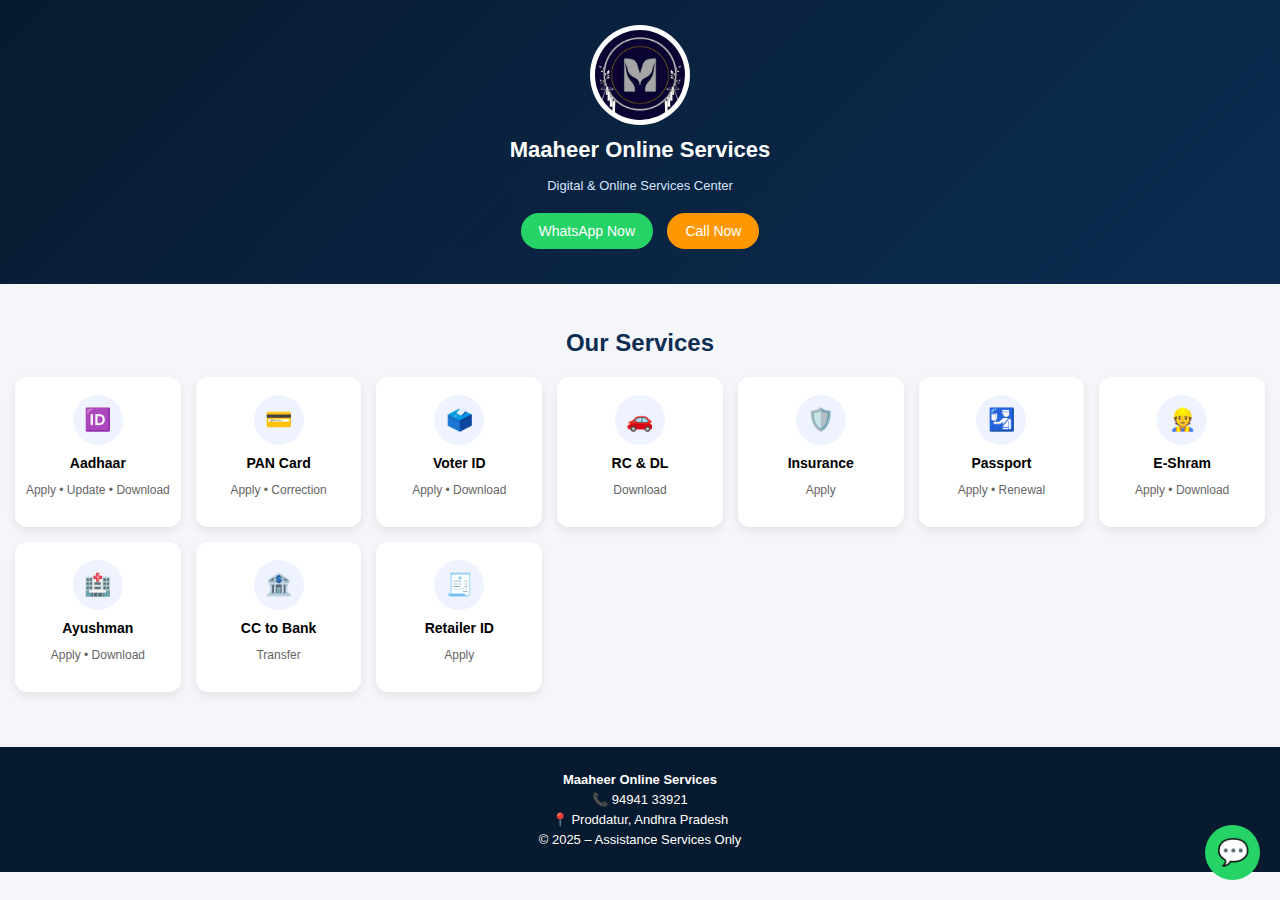
<file: index.html>
<!DOCTYPE html>
<html lang="en">
<head>
<meta charset="UTF-8">
<title>Maaheer Online Services | Proddatur</title>
<meta name="viewport" content="width=device-width, initial-scale=1">

<style>
/* ===== BASIC ===== */
body{
  margin:0;
  font-family:Arial, Helvetica, sans-serif;
  background:#f4f6f9;
}

/* ===== HEADER ===== */
.main-header{
  background:linear-gradient(135deg,#081a2f,#0b2d52);
  text-align:center;
  padding:25px 15px 30px;
}

.logo-wrapper{
  width:90px;
  height:90px;
  margin:0 auto;
  background:#fff;
  border-radius:50%;
  padding:5px;
}

.logo-wrapper img{
  width:100%;
  height:100%;
  border-radius:50%;
  object-fit:cover;
}

.site-title{
  color:#fff;
  margin-top:12px;
  font-size:22px;
}

.site-subtitle{
  color:#d6e4ff;
  font-size:13px;
}

.buttons{
  margin-top:15px;
}

.btn{
  padding:10px 18px;
  border-radius:25px;
  color:#fff;
  text-decoration:none;
  font-size:14px;
  margin:5px;
  display:inline-block;
}

.whatsapp{background:#25D366;}
.call{background:#ff9800;}

/* ===== SERVICES ===== */
.services{
  padding:25px 15px;
  text-align:center;
}

.services h2{
  margin-bottom:20px;
  color:#0b2d52;
}

.grid{
  display:grid;
  grid-template-columns:repeat(auto-fit,minmax(160px,1fr));
  gap:15px;
}

.card{
  background:#fff;
  border-radius:12px;
  padding:18px 10px;
  box-shadow:0 4px 10px rgba(0,0,0,0.08);
  cursor:pointer;
  transition:0.2s;
}

.card:hover{
  transform:translateY(-3px);
}

.icon-circle{
  width:50px;
  height:50px;
  border-radius:50%;
  background:#eef3ff;
  display:flex;
  align-items:center;
  justify-content:center;
  margin:0 auto 10px;
  font-size:22px;
}

.card h3{
  font-size:14px;
  margin:5px 0;
}

.card p{
  font-size:12px;
  color:#666;
}

/* ===== MODAL ===== */
.modal{
  display:none;
  position:fixed;
  inset:0;
  background:rgba(0,0,0,0.6);
  z-index:999;
}

.modal-content{
  background:#fff;
  width:90%;
  max-width:320px;
  margin:30% auto;
  padding:20px;
  border-radius:12px;
  text-align:center;
}

.close{
  float:right;
  font-size:22px;
  cursor:pointer;
}

.modal h3{
  margin-top:5px;
  color:#0b2d52;
}

.modal-buttons a{
  display:block;
  margin:10px 0;
  padding:12px;
  border-radius:8px;
  background:#0b2d52;
  color:#fff;
  text-decoration:none;
  font-size:15px;
}

/* ===== FOOTER ===== */
.footer{
  background:#081a2f;
  color:#fff;
  text-align:center;
  padding:20px 10px;
  margin-top:30px;
}

.footer p{
  font-size:13px;
  margin:5px 0;
}

/* ===== FLOATING WHATSAPP ===== */
.whatsapp-float{
  position:fixed;
  bottom:20px;
  right:20px;
  background:#25D366;
  color:#fff;
  width:55px;
  height:55px;
  border-radius:50%;
  display:flex;
  align-items:center;
  justify-content:center;
  font-size:26px;
  text-decoration:none;
}
</style>
</head>

<body>

<!-- HEADER -->
<header class="main-header">
  <div class="logo-wrapper">
    <img src="assets/images/logo.png" alt="Maaheer Online Services">
  </div>
  <h1 class="site-title">Maaheer Online Services</h1>
  <p class="site-subtitle">Digital & Online Services Center</p>

  <div class="buttons">
    <a href="https://wa.me/919494133921" class="btn whatsapp">WhatsApp Now</a>
    <a href="tel:9494133921" class="btn call">Call Now</a>
  </div>
</header>

<!-- SERVICES -->
<section class="services">
<h2>Our Services</h2>

<div class="grid">
  <div class="card" onclick="openService('aadhaar')"><div class="icon-circle">🆔</div><h3>Aadhaar</h3><p>Apply • Update • Download</p></div>
  <div class="card" onclick="openService('pan')"><div class="icon-circle">💳</div><h3>PAN Card</h3><p>Apply • Correction</p></div>
  <div class="card" onclick="openService('voter')"><div class="icon-circle">🗳️</div><h3>Voter ID</h3><p>Apply • Download</p></div>
  <div class="card" onclick="openService('rcdl')"><div class="icon-circle">🚗</div><h3>RC & DL</h3><p>Download</p></div>
  <div class="card" onclick="openService('insurance')"><div class="icon-circle">🛡️</div><h3>Insurance</h3><p>Apply</p></div>
  <div class="card" onclick="openService('passport')"><div class="icon-circle">🛂</div><h3>Passport</h3><p>Apply • Renewal</p></div>
  <div class="card" onclick="openService('eshram')"><div class="icon-circle">👷</div><h3>E-Shram</h3><p>Apply • Download</p></div>
  <div class="card" onclick="openService('ayushman')"><div class="icon-circle">🏥</div><h3>Ayushman</h3><p>Apply • Download</p></div>
  <div class="card" onclick="openService('ccbank')"><div class="icon-circle">🏦</div><h3>CC to Bank</h3><p>Transfer</p></div>
  <div class="card" onclick="openService('retailer')"><div class="icon-circle">🧾</div><h3>Retailer ID</h3><p>Apply</p></div>
</div>
</section>

<!-- MODAL -->
<div id="serviceModal" class="modal">
  <div class="modal-content">
    <span class="close" onclick="closeService()">&times;</span>
    <h3 id="serviceTitle"></h3>
    <div class="modal-buttons">
      <a id="applyBtn" target="_blank">Apply</a>
      <a id="downloadBtn" target="_blank">Download</a>
      <a id="updateBtn" target="_blank">Update / Correction</a>
    </div>
  </div>
</div>

<!-- FOOTER -->
<footer class="footer">
  <p><strong>Maaheer Online Services</strong></p>
  <p>📞 94941 33921</p>
  <p>📍 Proddatur, Andhra Pradesh</p>
  <p>© 2025 – Assistance Services Only</p>
</footer>

<!-- FLOATING WHATSAPP -->
<a href="https://wa.me/919494133921" class="whatsapp-float">💬</a>

<!-- SCRIPT -->
<script>
const services = {
  aadhaar:{title:"Aadhaar Services",options:["apply","update","download"]},
  pan:{title:"PAN Card Services",options:["apply","update"]},
  voter:{title:"Voter ID Services",options:["apply","download","update"]},
  rcdl:{title:"RC & Driving Licence",options:["download"]},
  insurance:{title:"Vehicle Insurance",options:["apply"]},
  passport:{title:"Passport Services",options:["apply","update"]},
  eshram:{title:"E-Shram Card",options:["apply","download"]},
  ayushman:{title:"Ayushman Card",options:["apply","download"]},
  ccbank:{title:"Credit Card to Bank Transfer",options:["apply"]},
  retailer:{title:"Retailer ID",options:["apply"]}
};

function openService(key){
  const s = services[key];
  document.getElementById("serviceModal").style.display="block";
  document.getElementById("serviceTitle").innerText = s.title;

  const a=document.getElementById("applyBtn"),
        d=document.getElementById("downloadBtn"),
        u=document.getElementById("updateBtn");

  a.style.display=d.style.display=u.style.display="none";

  let base="Hello Maaheer Online Services, I need "+s.title+". ";

  if(s.options.includes("apply")){
    a.style.display="block";
    a.href="https://wa.me/919494133921?text="+encodeURIComponent(base+"I want to Apply.");
  }
  if(s.options.includes("download")){
    d.style.display="block";
    d.href="https://wa.me/919494133921?text="+encodeURIComponent(base+"I want to Download.");
  }
  if(s.options.includes("update")){
    u.style.display="block";
    u.href="https://wa.me/919494133921?text="+encodeURIComponent(base+"I need Update / Correction.");
  }
}
function closeService(){
  document.getElementById("serviceModal").style.display="none";
}
</script>

</body>
</html>
</file>
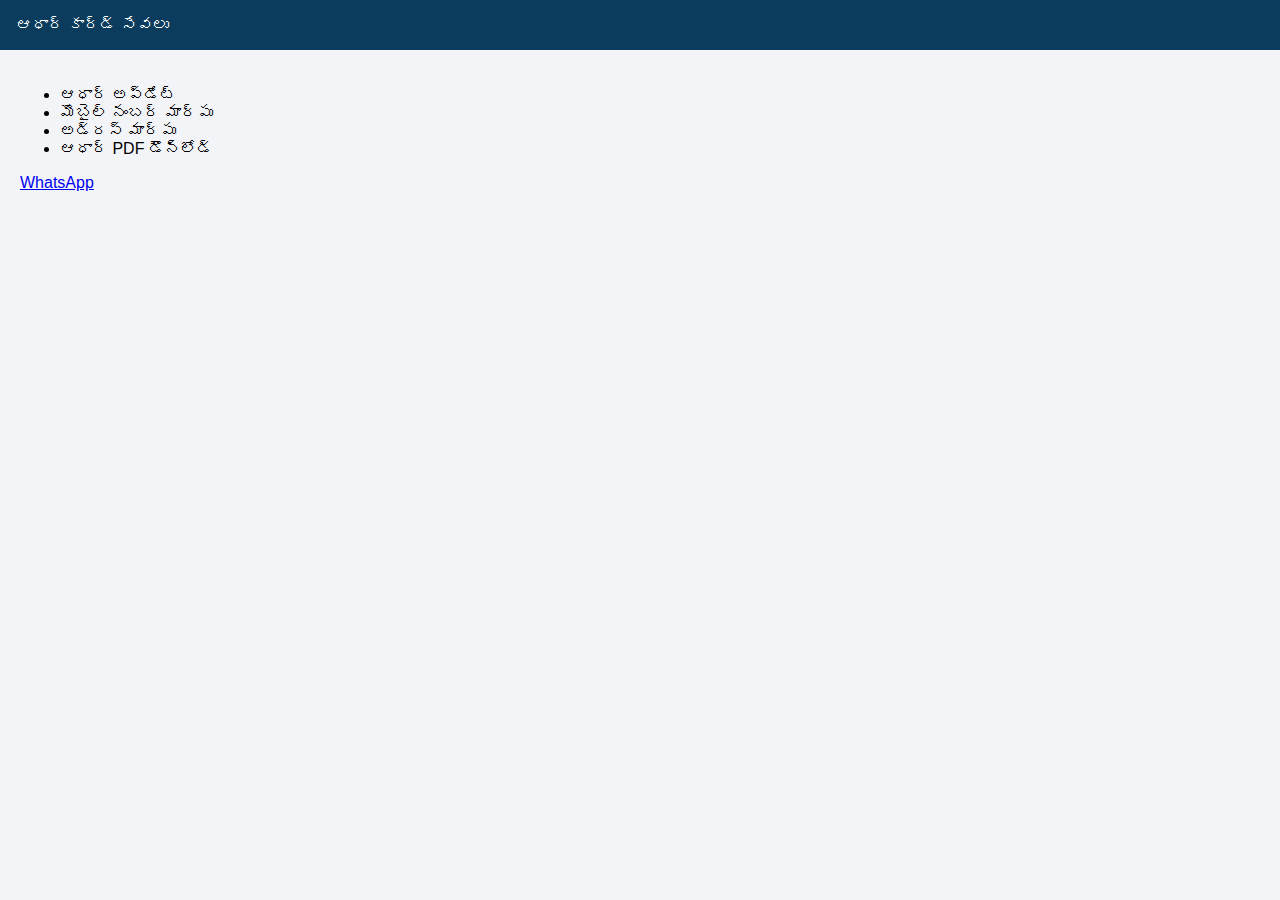
<file: adhar.html>
<!DOCTYPE html>
<html lang="te">
<head>
<meta charset="UTF-8">
<meta name="viewport" content="width=device-width, initial-scale=1.0">
<title>Aadhaar Services</title>
<link rel="icon" href="./maaheer-logo.png">
</head>
<body style="font-family:Arial;background:#f2f4f8;margin:0">

<div style="background:#0b3c5d;color:#fff;padding:16px">ఆధార్ కార్డ్ సేవలు</div>
<div style="padding:20px">
<ul>
<li>ఆధార్ అప్డేట్</li>
<li>మొబైల్ నంబర్ మార్పు</li>
<li>అడ్రస్ మార్పు</li>
<li>ఆధార్ PDF డౌన్‌లోడ్</li>
</ul>
<a href="https://wa.me/919494133921?text=Hello,%20I%20need%20Aadhaar%20service">WhatsApp</a>
</div>

</body>
</html>
</file>
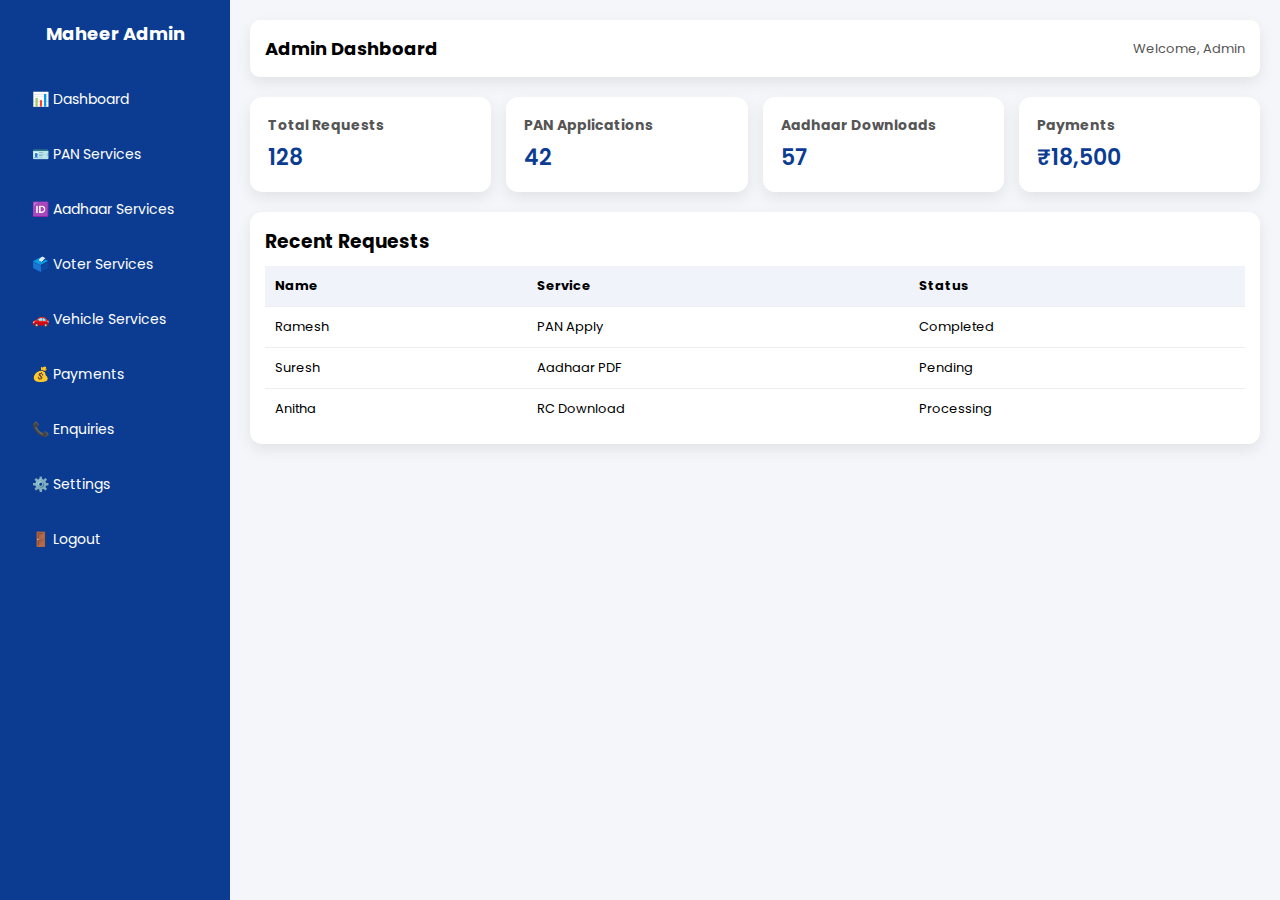
<file: admin.html>
<!DOCTYPE html>
<html lang="en">
<head>
<meta charset="UTF-8">
<meta name="viewport" content="width=device-width, initial-scale=1.0">
<title>Admin Dashboard | Maheer Online Services</title>

<link href="https://fonts.googleapis.com/css2?family=Poppins:wght@400;500;600&display=swap" rel="stylesheet">

<style>
*{
  margin:0;
  padding:0;
  box-sizing:border-box;
  font-family:'Poppins',sans-serif;
}

body{
  background:#f4f6fa;
  display:flex;
}

/* ===== SIDEBAR ===== */
.sidebar{
  width:230px;
  background:#0b3c91;
  min-height:100vh;
  color:#fff;
  padding:20px;
}

.sidebar h2{
  text-align:center;
  font-size:18px;
  margin-bottom:30px;
}

.menu a{
  display:block;
  color:#fff;
  text-decoration:none;
  padding:12px;
  border-radius:8px;
  margin-bottom:10px;
  font-size:14px;
}

.menu a:hover{
  background:#0a66c2;
}

/* ===== MAIN ===== */
.main{
  flex:1;
  padding:20px;
}

/* TOP BAR */
.topbar{
  background:#fff;
  padding:15px;
  border-radius:10px;
  margin-bottom:20px;
  box-shadow:0 6px 15px rgba(0,0,0,0.08);
  display:flex;
  justify-content:space-between;
  align-items:center;
}

.topbar h1{
  font-size:18px;
}

.topbar span{
  font-size:13px;
  color:#555;
}

/* STATS */
.stats{
  display:grid;
  grid-template-columns:repeat(auto-fit,minmax(160px,1fr));
  gap:15px;
  margin-bottom:20px;
}

.stat{
  background:#fff;
  padding:18px;
  border-radius:12px;
  box-shadow:0 6px 15px rgba(0,0,0,0.08);
}

.stat h3{
  font-size:14px;
  color:#555;
}

.stat p{
  font-size:22px;
  font-weight:600;
  margin-top:5px;
  color:#0b3c91;
}

/* TABLE */
.table-box{
  background:#fff;
  padding:15px;
  border-radius:12px;
  box-shadow:0 6px 15px rgba(0,0,0,0.08);
}

table{
  width:100%;
  border-collapse:collapse;
  font-size:13px;
}

th,td{
  padding:10px;
  text-align:left;
}

th{
  background:#f0f3f9;
}

tr:not(:last-child){
  border-bottom:1px solid #eee;
}

/* MOBILE */
@media(max-width:768px){
  .sidebar{
    display:none;
  }
  body{
    flex-direction:column;
  }
}
</style>
</head>

<body>

<!-- SIDEBAR -->
<div class="sidebar">
  <h2>Maheer Admin</h2>
  <div class="menu">
    <a href="#">📊 Dashboard</a>
    <a href="#">🪪 PAN Services</a>
    <a href="#">🆔 Aadhaar Services</a>
    <a href="#">🗳️ Voter Services</a>
    <a href="#">🚗 Vehicle Services</a>
    <a href="#">💰 Payments</a>
    <a href="#">📞 Enquiries</a>
    <a href="#">⚙️ Settings</a>
    <a href="#">🚪 Logout</a>
  </div>
</div>

<!-- MAIN -->
<div class="main">

  <div class="topbar">
    <h1>Admin Dashboard</h1>
    <span>Welcome, Admin</span>
  </div>

  <!-- STATS -->
  <div class="stats">
    <div class="stat">
      <h3>Total Requests</h3>
      <p>128</p>
    </div>
    <div class="stat">
      <h3>PAN Applications</h3>
      <p>42</p>
    </div>
    <div class="stat">
      <h3>Aadhaar Downloads</h3>
      <p>57</p>
    </div>
    <div class="stat">
      <h3>Payments</h3>
      <p>₹18,500</p>
    </div>
  </div>

  <!-- TABLE -->
  <div class="table-box">
    <h3 style="margin-bottom:10px;">Recent Requests</h3>
    <table>
      <tr>
        <th>Name</th>
        <th>Service</th>
        <th>Status</th>
      </tr>
      <tr>
        <td>Ramesh</td>
        <td>PAN Apply</td>
        <td>Completed</td>
      </tr>
      <tr>
        <td>Suresh</td>
        <td>Aadhaar PDF</td>
        <td>Pending</td>
      </tr>
      <tr>
        <td>Anitha</td>
        <td>RC Download</td>
        <td>Processing</td>
      </tr>
    </table>
  </div>

</div>

</body>
</html>
</file>
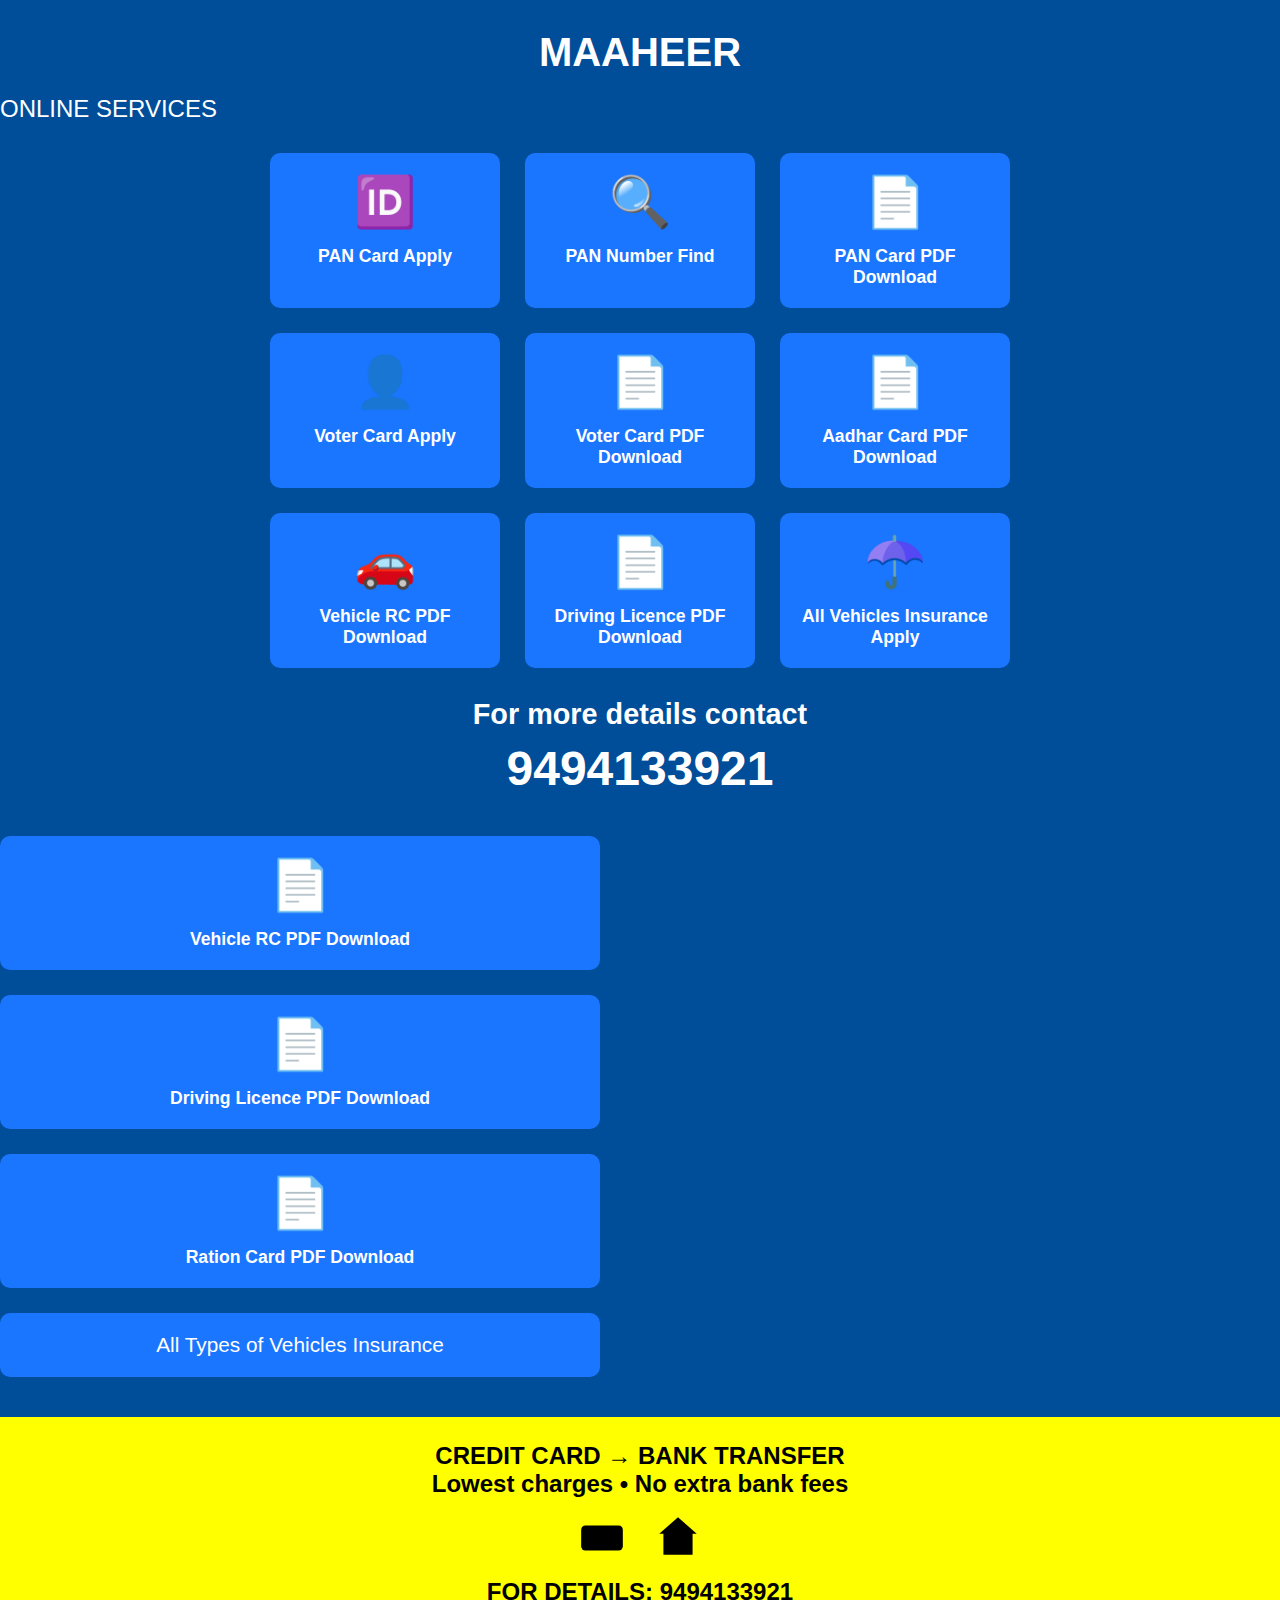
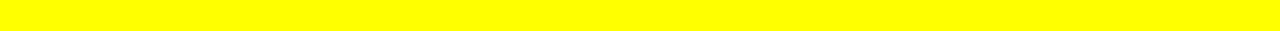
<file: blackbox-output-code-TFAPMW59Y3.html>
<!DOCTYPE html>
<html lang="en">
<head>
<meta charset="UTF-8" />
<meta name="viewport" content="width=device-width, initial-scale=1" />
<title>Maakeer Online Services</title>
<style>
  body {
    font-family: Arial, sans-serif;
    background: #004d99;
    color: white;
    margin: 0;
    padding: 0;
  }
  .header {
    text-align: center;
    padding: 30px 10px 20px 10px;
    font-weight: bold;
    font-size: 2.5rem;
  }
  .header-sub {
    font-size: 1.5rem;
    margin-bottom: 30px;
  }
  .services-grid {
    display: flex;
    flex-wrap: wrap;
    justify-content: center;
    gap: 25px;
    max-width: 900px;
    margin: 0 auto 30px auto;
  }
  .service-card {
    background: #1a75ff;
    border-radius: 10px;
    width: 190px;
    padding: 20px;
    text-align: center;
    cursor: pointer;
    transition: background 0.3s ease;
  }
  .service-card:hover {
    background: #0066cc;
  }
  .service-icon {
    font-size: 50px;
    margin-bottom: 15px;
  }
  .service-text {
    font-weight: bold;
    font-size: 1.1rem;
  }
  .contact-section {
    text-align: center;
    font-size: 1.8rem;
    font-weight: bold;
    margin-bottom: 40px;
  }
  .phone-number {
    font-size: 3rem;
    margin-top: 10px;
  }
  .payment-section {
    background: yellow;
    color: black;
    padding: 25px 10px;
    text-align: center;
    font-weight: bold;
    font-size: 1.5rem;
  }
  .payment-icons {
    margin: 15px 0 0 0;
  }
  .payment-icons svg {
    fill: black;
    width: 50px;
    vertical-align: middle;
    margin: 0 10px;
  }
  @media (max-width: 600px) {
    .services-grid {
      flex-direction: column;
      align-items: center;
    }
    .service-card {
      width: 90%;
    }
  }
</style>
</head>
<body>
  <header>
    <div class="header">MAAHEER</div>
    <div class="header-sub">ONLINE SERVICES</div>
  </header>
  <section class="services-grid" aria-label="Services offered">
    <!-- First row -->
    <div class="service-card" tabindex="0">
      <div class="service-icon">🆔</div>
      <div class="service-text">PAN Card Apply</div>
    </div>
    <div class="service-card" tabindex="0">
      <div class="service-icon">🔍</div>
      <div class="service-text">PAN Number Find</div>
    </div>
    <div class="service-card" tabindex="0">
      <div class="service-icon">📄</div>
      <div class="service-text">PAN Card PDF Download</div>
    </div>
    <!-- Second row -->
    <div class="service-card" tabindex="0">
      <div class="service-icon">👤</div>
      <div class="service-text">Voter Card Apply</div>
    </div>
    <div class="service-card" tabindex="0">
      <div class="service-icon">📄</div>
      <div class="service-text">Voter Card PDF Download</div>
    </div>
    <div class="service-card" tabindex="0">
      <div class="service-icon">📄</div>
      <div class="service-text">Aadhar Card PDF Download</div>
    </div>
    <!-- Third row -->
    <div class="service-card" tabindex="0">
      <div class="service-icon">🚗</div>
      <div class="service-text">Vehicle RC PDF Download</div>
    </div>
    <div class="service-card" tabindex="0">
      <div class="service-icon">📄</div>
      <div class="service-text">Driving Licence PDF Download</div>
    </div>
    <div class="service-card" tabindex="0">
      <div class="service-icon">☂️</div>
      <div class="service-text">All Vehicles Insurance Apply</div>
    </div>
  </section>
  <section class="contact-section" aria-label="Contact information">
    For more details contact
    <div class="phone-number">9494133921</div>
  </section>
  <section class="services-grid" aria-label="Additional services" style="max-width: 600px; margin:auto 0 40px 0;">
    <div class="service-card" style="width: 100%;" tabindex="0">
      <div class="service-icon">📄</div>
      <div class="service-text">Vehicle RC PDF Download</div>
    </div>
    <div class="service-card" style="width: 100%;" tabindex="0">
      <div class="service-icon">📄</div>
      <div class="service-text">Driving Licence PDF Download</div>
    </div>
    <div class="service-card" style="width: 100%;" tabindex="0">
      <div class="service-icon">📄</div>
      <div class="service-text">Ration Card PDF Download</div>
    </div>
    <div class="service-card" style="width: 100%; font-size: 1.3rem;" tabindex="0">
      All Types of Vehicles Insurance
    </div>
  </section>
  <section class="payment-section" aria-label="Payment information">
    <div>CREDIT CARD → BANK TRANSFER</div>
    <div>Lowest charges &bull; No extra bank fees</div>
    <div class="payment-icons" aria-hidden="true">
      <!-- Card icon -->
      <svg xmlns="http://www.w3.org/2000/svg" viewBox="0 0 24 24"><rect x="2" y="6" width="20" height="12" rx="2" ry="2" style="fill:black"/></svg>
      <!-- Bank icon -->
      <svg xmlns="http://www.w3.org/2000/svg" viewBox="0 0 24 24"><path d="M3 10 L12 2 L21 10 L19 10 L19 20 L5 20 L5 10 Z" style="fill:black"/></svg>
    </div>
    <div style="margin-top: 15px;">FOR DETAILS: <strong>9494133921</strong></div>
  </section>
</body>
</html>
</file>
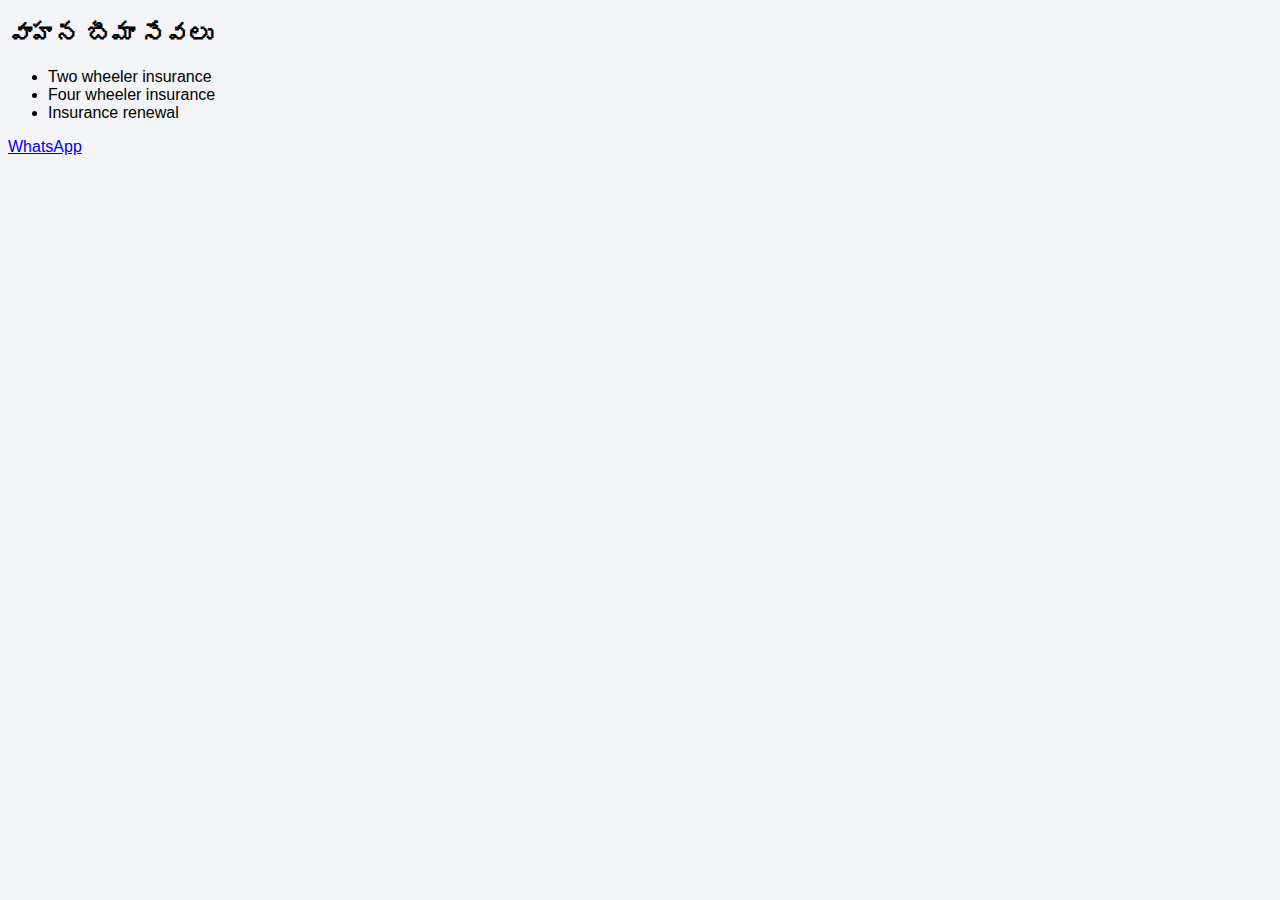
<file: insurence.html>
<!DOCTYPE html>
<html lang="te">
<head><meta charset="UTF-8"><title>Vehicle Insurance</title></head>
<body style="font-family:Arial;background:#f2f4f8">
<h2>వాహన బీమా సేవలు</h2>
<ul>
<li>Two wheeler insurance</li>
<li>Four wheeler insurance</li>
<li>Insurance renewal</li>
</ul>
<a href="https://wa.me/919494133921?text=Hello,%20I%20need%20Vehicle%20Insurance">WhatsApp</a>
</body>
</html>
</file>
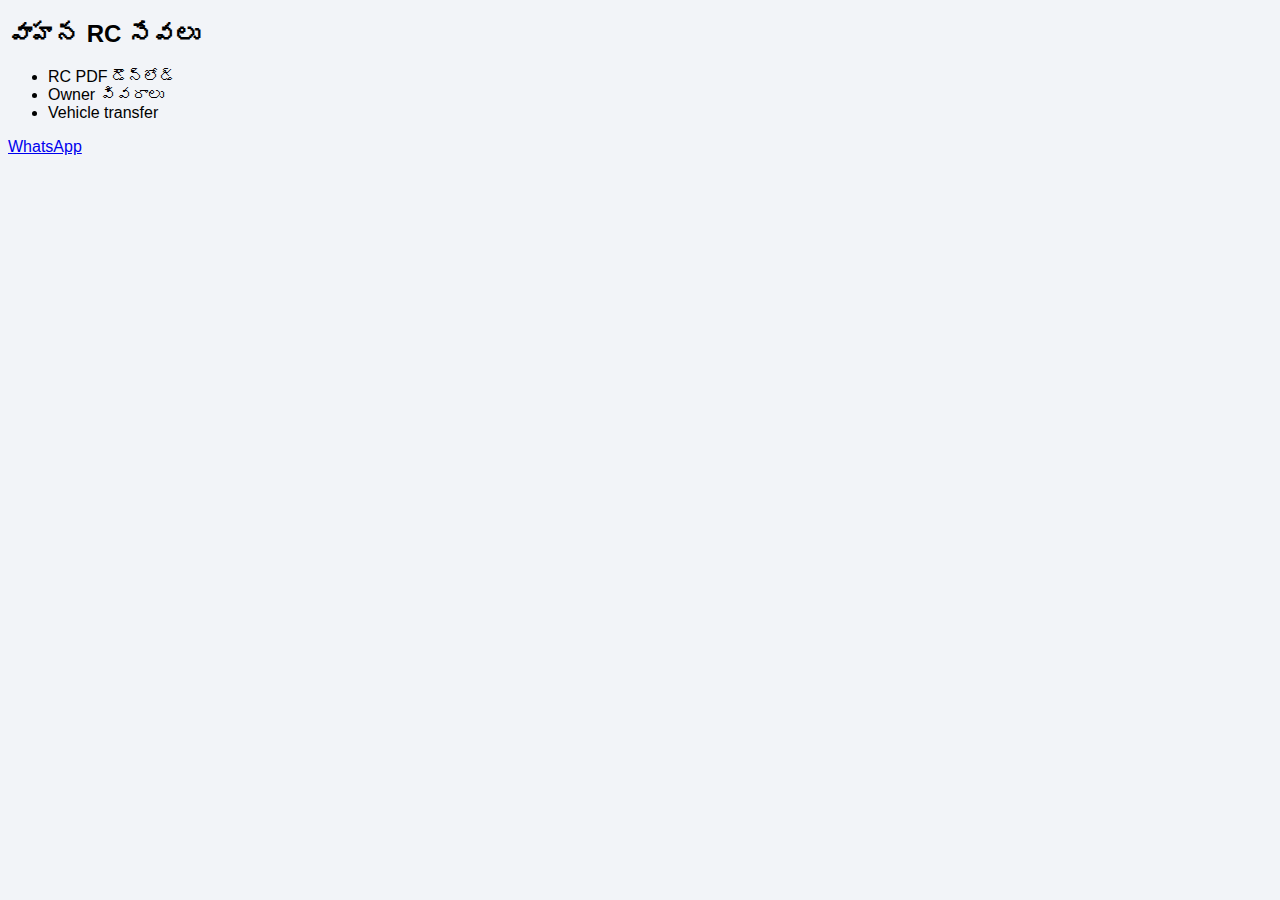
<file: rc.html>
<!DOCTYPE html>
<html lang="te">
<head><meta charset="UTF-8"><title>Vehicle RC Services</title></head>
<body style="font-family:Arial;background:#f2f4f8">
<h2>వాహన RC సేవలు</h2>
<ul>
<li>RC PDF డౌన్‌లోడ్</li>
<li>Owner వివరాలు</li>
<li>Vehicle transfer</li>
</ul>
<a href="https://wa.me/919494133921?text=Hello,%20I%20need%20Vehicle%20RC%20service">WhatsApp</a>
</body>
</html>
</file>
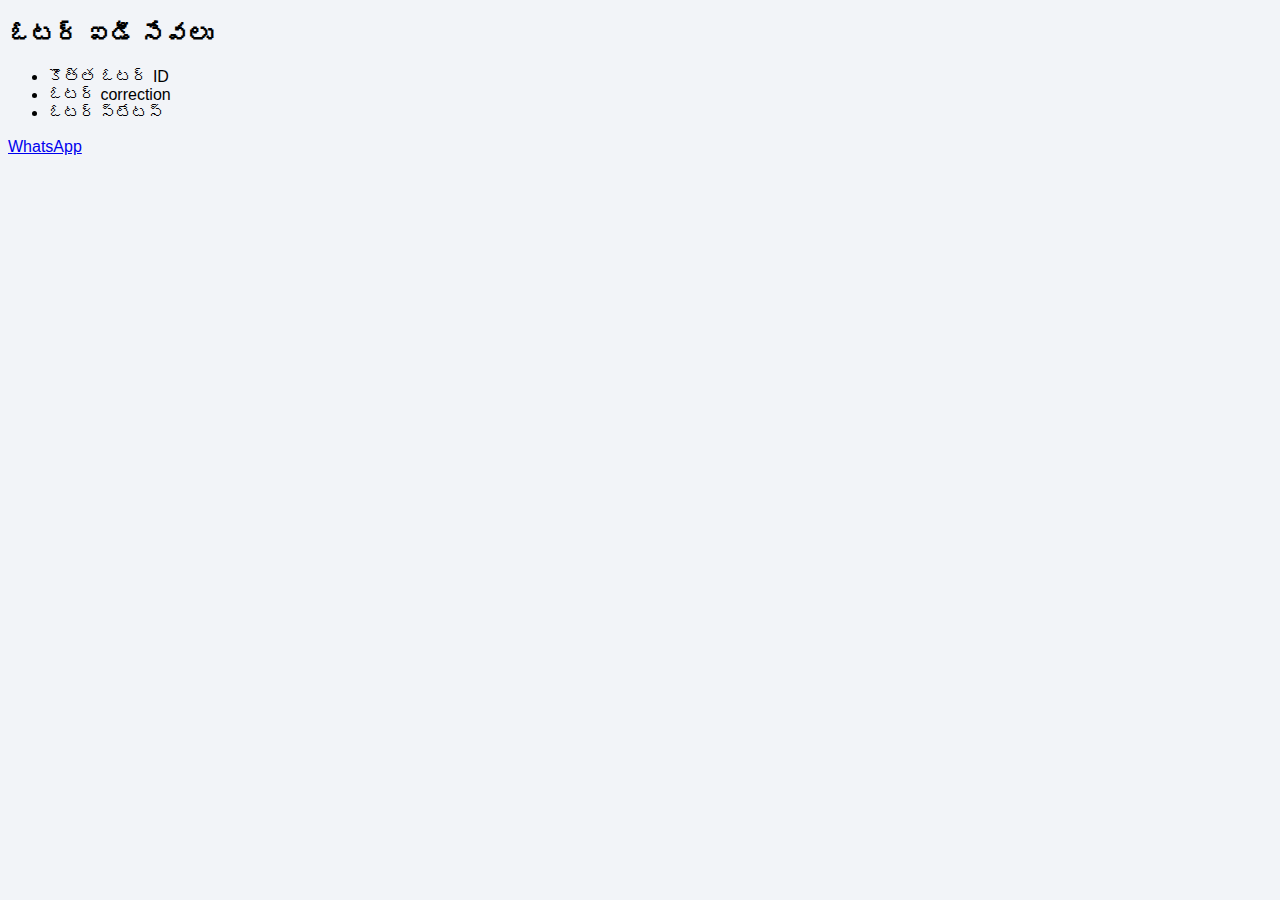
<file: voter.html>
<!DOCTYPE html>
<html lang="te">
<head>
<meta charset="UTF-8">
<title>Voter ID Services</title>
</head>
<body style="font-family:Arial;background:#f2f4f8">
<h2>ఓటర్ ఐడీ సేవలు</h2>
<ul>
<li>కొత్త ఓటర్ ID</li>
<li>ఓటర్ correction</li>
<li>ఓటర్ స్టేటస్</li>
</ul>
<a href="https://wa.me/919494133921?text=Hello,%20I%20need%20Voter%20ID%20service">WhatsApp</a>
</body>
</html>
</file>
